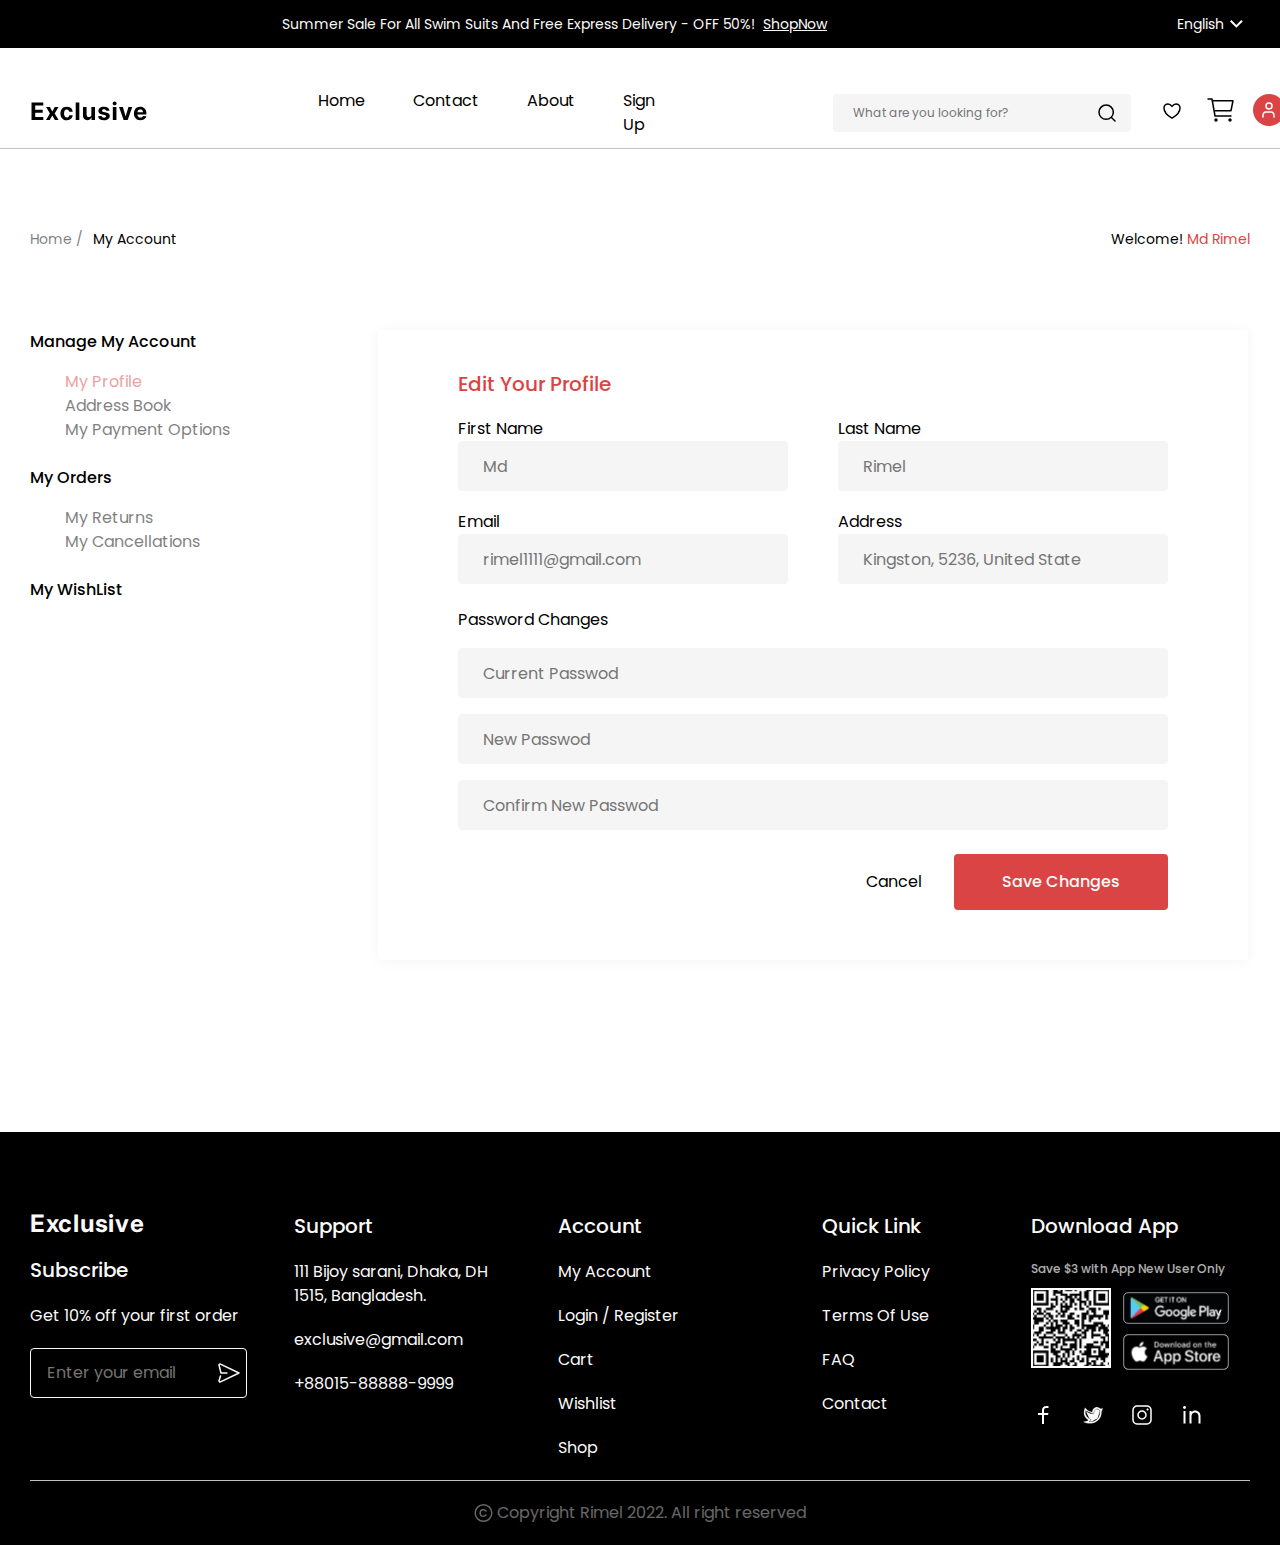
<file: pages/account.html>
<!DOCTYPE html>
<html lang="en">
  <head>
    <meta charset="UTF-8" />
    <meta name="viewport" content="width=device-width, initial-scale=1.0" />
    <link
      rel="apple-touch-icon"
      sizes="180x180"
      href="../public/favicon_io/apple-touch-icon.png"
    />
    <link
      rel="icon"
      type="image/png"
      sizes="32x32"
      href="../public/favicon_io/favicon-32x32.png"
    />
    <link
      rel="icon"
      type="image/png"
      sizes="16x16"
      href="../public/favicon_io/favicon-16x16ng"
    />
    <link rel="manifest" href="./public/favicon_io/site.webmanifest" />
    <!-- main css -->
    <link rel="stylesheet" href="../css/style.min.css" />
    <title>Exclusive</title>
   
  </head>
   <!------------------- Header start  ----------------->
    <header>
      <div class="language-wrapper">
        <div class="sale">
          <p>
            Summer Sale For All Swim Suits And Free Express Delivery - OFF 50%!
          </p>
          <p><a class="shopnow" href="#">ShopNow</a></p>
        </div>
        <div class="language">
          <p>English</p>
          <img src="../assets/images/DropDown.svg" alt="" />
        </div>
      </div>
      <div class="container">
        <nav class="nav">
          <a href="../index.html" class="nav__logo"
            ><img src="../assets/images/Logo (1).svg" alt=""
          /></a>
          <ul class="nav__list">
            <li class="nav__list--item">
              <a href="../index.html" class="nav__list--item-link">Home</a>
            </li>
            <li class="nav__list--item">
              <a href="#" class="nav__list--item-link">Contact</a>
            </li>
            <li class="nav__list--item">
              <a href="#" class="nav__list--item-link">About</a>
            </li>
            <li class="nav__list--item">
             <a href="../pages/signup.html" class="nav__list--item-link">Sign Up</a>
            </li>
          </ul>
          <div class="search">
             <input type="text" placeholder="What are you looking for?">
             <img src="../assets/images/search.svg" alt="">
            </div>
            <div class="basket-header">
              <a href="../pages/wishlist.html"><img src="../assets/images/like.svg" alt=""></a>
              <a href="../pages/cart.html"><img src="../assets/images/basket.svg" alt=""></a>
              <a href="../pages/account.html"><img src="../assets/images/user.svg" alt=""></a>
             

            </div>
          </div>
        </nav>
      </div>
    </header>
    <!------------------- Header end  ------------------>

    <main>
     <section class="account">
          <div class="container">
           <div class="account-tittle-wrapper">
             <div class="checkout-list-wrapper">
                <li class="checkout-list"><a class="checkout-list-link" href="../index.html">Home / </a></li>
                <li class="checkout-list"><a class="checkout-list-link-5" href="#">My Account</a></li>
            </div>
           <div class="checkout-list-wrapper">
               <p>Welcome! <span>Md Rimel</span></p>
            </div>
           </div>
           <div class="edit-wrapper">
           <div class="edit-left-wrapper">
             <div class="edit-left">
               <h5>Manage My Account</h5>
               <div class="edit-left-p">
                <a href="#"><p class="edit-left-p-red">My Profile</p></a>
                <a href="#"><p>Address Book</p></a>
                <a href="#"><p>My Payment Options</p></a>
               </div>
            </div>
            <div class="edit-left">
               <h5>My Orders</h5>
               <div class="edit-left-p">
                
                <a href="#"><p>My Returns</p></a>
                <a href="#"><p>My Cancellations</p></a>
               </div>
            </div>
            <div class="edit-left">
               <h5>My WishList</h5>
               
            </div>
           </div>

            <div class="edit-right">
                <div class="edit-right-in">
                  <h3>Edit Your Profile</h3>
                  <div class="four-input-wrapper">
                    <div class="two-input-wrapper">
                    <div class="input">
                      <h5>First Name</h5>
                      <input type="text" placeholder="Md">
                    </div>
                    <div class="input">
                      <h5>Email</h5>
                      <input type="text" placeholder="rimel1111@gmail.com">
                    </div>
                  </div>
                  <div class="two-input-wrapper">
                    <div class="input">
                      <h5>Last Name</h5>
                      <input type="text" placeholder="Rimel">
                    </div>
                    <div class="input">
                      <h5>Address</h5>
                      <input type="text" placeholder="Kingston, 5236, United State">
                    </div>
                  </div>
                  </div>
                  <div class="three-input-wrapper">
                    <h5>Password Changes</h5>
                    <div class="three-input">
                       <input type="text" placeholder="Current Passwod">
                        <input type="text" placeholder="New Passwod">
                         <input type="text" placeholder="Confirm New Passwod">
                    </div>
                  </div>
                    <div class="account-btn-flex">
                        <div class="account-btn-end">
                        <h5>Cancel</h5>
                        <button>Save Changes</button>
                    </div>
                    </div>
                </div>
                 
            </div>
           </div>
          </div>
     </section>
    </main>
    
    <!------------------- Footer start  ------------------>
     <footer>
      <div class="container">
        <div class="footer-ul-wrapper">
            <nav class="footer-nav">
                <ul class="footer-ul-1">
                    <li><a class="footer-nav-a" href="../index.html"><h3>Exclusive</h3></a></li>
                     <li><a class="footer-nav-a" href="#"><h4>Subscribe</h4></a></li>
                      <li><a class="footer-nav-a" href="#">Get 10% off your first order</a></li>
                      <div class="footer-input">
                         <input   type="text" placeholder="Enter your email">
                         <img src="../assets/images/icon-send.svg" alt="">
                      </div>
                      
                </ul>
            </nav>

            <nav class="footer-nav">
                <ul class="footer-ul-1">
                    <li><a class="footer-nav-a" href="#"><h5>Support</h5></a></li>
                     <li><a class="footer-nav-a" href="#">111 Bijoy sarani, Dhaka,  DH 1515, Bangladesh.</a></li>
                      <li><a class="footer-nav-a" href="#">exclusive@gmail.com</a></li>
                      <li><a class="footer-nav-a" href="#">+88015-88888-9999</a></li>
                      
                </ul>
            </nav>

            <nav class="footer-nav">
                <ul class="footer-ul-1">
                    <li><a class="footer-nav-a" href="#"><h5>Account</h5></a></li>
                     <li><a class="footer-nav-a" href="#">My Account</a></li>
                      <li><a class="footer-nav-a" href="#">Login / Register</a></li>
                      <li><a class="footer-nav-a" href="#">Cart</a></li>
                      <li><a class="footer-nav-a" href="#">Wishlist</a></li>
                      <li><a class="footer-nav-a" href="#">Shop</a></li>
                </ul>
            </nav>
             <nav class="footer-nav">
                <ul class="footer-ul-1">
                    <li><a class="footer-nav-a" href="#"><h5>Quick Link</h5></a></li>
                     <li><a class="footer-nav-a" href="#">Privacy Policy</a></li>
                      <li><a class="footer-nav-a" href="#">Terms Of Use</a></li>
                      <li><a class="footer-nav-a" href="#">FAQ</a></li>
                      <li><a class="footer-nav-a" href="#">Contact</a></li>
                </ul>
            </nav>
           <div class="social-con">
             <nav class="footer-nav">
                <ul class="footer-ul-1">
                    <li class="footer-nav-a"><h5>Download App</h5></li>
                    <p>Save $3 with App New User Only</p>
                    <div class="download">
                       <div>
                        <img src="../assets/images/Qr Code.svg" alt="">
                    </div>
                    <div>
                        <img src="../assets/images/GooglePlay.svg" alt="">
                        <img src="../assets/images/AppStore.svg" alt="">
                    </div>
                    </div>
                   <div class="social">
                      <img src="../assets/images/Icon-Facebook.svg" alt="">
                      <img src="../assets/images/Group (1).svg" alt="">
                      <img src="../assets/images/icon-instagram.svg" alt="">
                      <img src="../assets/images/Icon-Linkedin.svg" alt="">
                   </div>
                </ul>
            </nav>
           </div>
        </div>
        <div class="footer-end">
            <img src="../assets/images/Group (2).svg" alt="">
            <h5>Copyright Rimel 2022. All right reserved</h5>
        </div>
      </div>
    </footer>
     <!------------------- Footer end  ------------------>
  <body>
  </html>
</file>
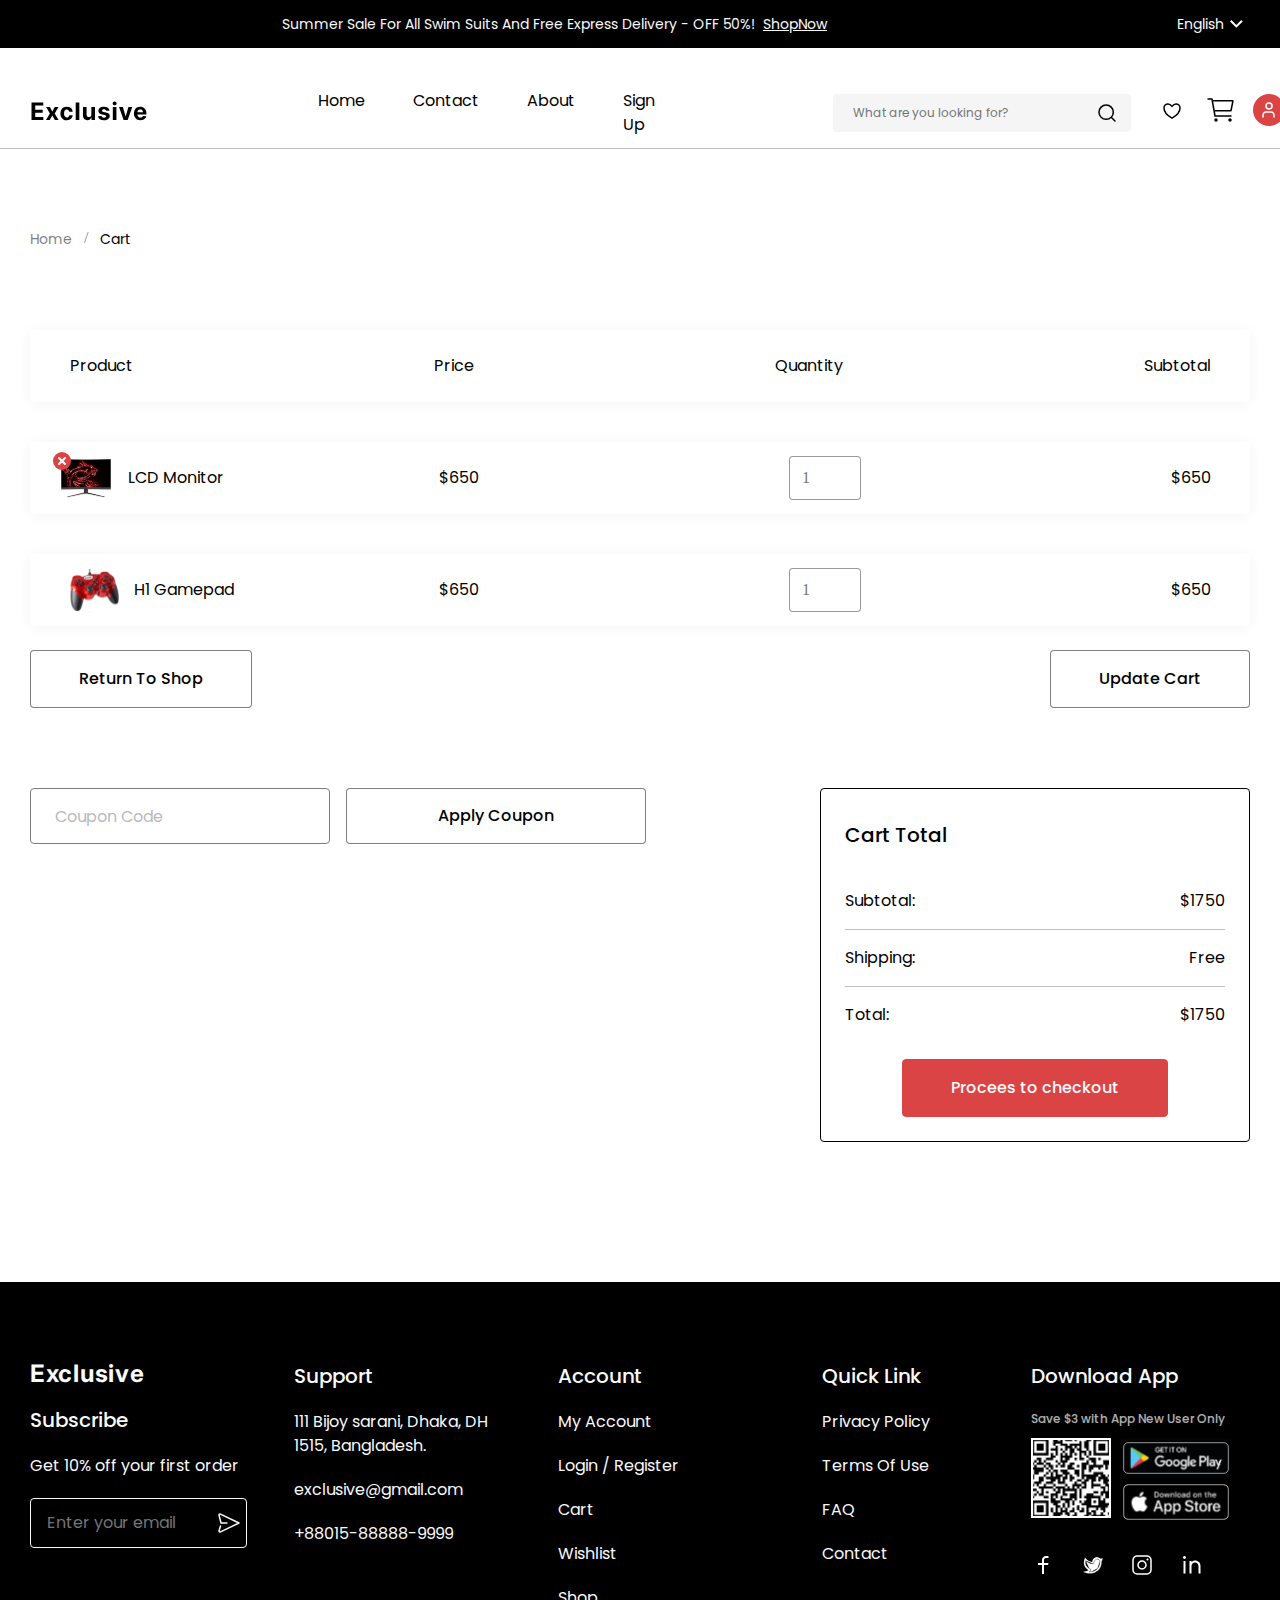
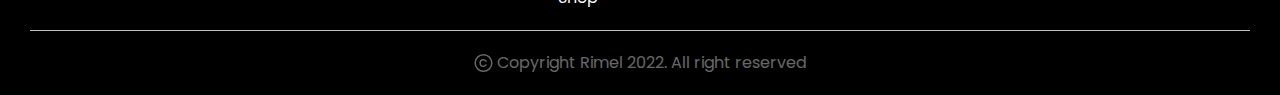
<file: pages/cart.html>
<!DOCTYPE html>
<html lang="en">
  <head>
    <meta charset="UTF-8" />
    <meta name="viewport" content="width=device-width, initial-scale=1.0" />
    <link
      rel="apple-touch-icon"
      sizes="180x180"
      href="../public/favicon_io/apple-touch-icon.png"
    />
    <link
      rel="icon"
      type="image/png"
      sizes="32x32"
      href="../public/favicon_io/favicon-32x32.png"
    />
    <link
      rel="icon"
      type="image/png"
      sizes="16x16"
      href="../public/favicon_io/favicon-16x16ng"
    />
    <link rel="manifest" href="./public/favicon_io/site.webmanifest" />
    <!-- main css -->
    <link rel="stylesheet" href="../css/style.min.css" />
    <title>Exclusive</title>
   
  </head>
   <!------------------- Header start  ----------------->
    <header>
      <div class="language-wrapper">
        <div class="sale">
          <p>
            Summer Sale For All Swim Suits And Free Express Delivery - OFF 50%!
          </p>
          <p><a class="shopnow" href="#">ShopNow</a></p>
        </div>
        <div class="language">
          <p>English</p>
          <img src="../assets/images/DropDown.svg" alt="" />
        </div>
      </div>
      <div class="container">
        <nav class="nav">
          <a href="../index.html" class="nav__logo"
            ><img src="../assets/images/Logo (1).svg" alt=""
          /></a>
          <ul class="nav__list">
            <li class="nav__list--item">
              <a href="../index.html" class="nav__list--item-link">Home</a>
            </li>
            <li class="nav__list--item">
              <a href="#" class="nav__list--item-link">Contact</a>
            </li>
            <li class="nav__list--item">
              <a href="#" class="nav__list--item-link">About</a>
            </li>
            <li class="nav__list--item">
             <a href="../pages/signup.html" class="nav__list--item-link">Sign Up</a>
            </li>
          </ul>
          <div class="search">
             <input type="text" placeholder="What are you looking for?">
             <img src="../assets/images/search.svg" alt="">
            </div>
            <div class="basket-header">
              <a href="../pages/wishlist.html"><img src="../assets/images/like.svg" alt=""></a>
              <a href="../pages/cart.html"><img src="../assets/images/basket.svg" alt=""></a>
               <a href="../pages/account.html"><img src="../assets/images/user.svg" alt=""></a>
             

            </div>
          </div>
        </nav>
      </div>
    </header>
    <!------------------- Header end  ------------------>

    <main>
    <section id="cart">
        <div class="container">
            <div class="cart-tittle">
                <li  class="opacity-cart"><a href="../index.html">Home</a></li>
                <p class="opacity-cart">/</p>
                <li><a href="#">Cart</a></li>
            </div>
            <div class="product-wrapper">
               <div class="product">
                <h3>Product</h3>
                <h3>Price</h3>
                <h3>Quantity</h3>
                <h3>Subtotal</h3>
               </div>
               <div class="product">
                <div class="cart-img">
                    <img class="cart-cancel" src="../assets/images/icon-cancel.svg" alt="">
                    <img src="../assets/images/Monitor-Cart-Small.svg" alt="">
                    <h3>LCD Monitor</h3>
                </div>
                <div class="cart-buy-tittle">
                  <h3>$650</h3>
                <input type="number" placeholder="1">
                <h3>$650</h3>
                </div>
                
               </div>
               <div class="product">
                <div class="cart-img-not">
                    
                    <img src="../assets/images/g92-2-500x500 1.svg" alt="">
                    <h3>H1 Gamepad</h3>
                </div>
                <div class="cart-buy-tittle">
                  <h3>$650</h3>
                <input type="number" placeholder="1">
                <h3>$650</h3>
                </div>
                
               </div>
            </div>
            <div class="cart-btn">
                <button><p>Return To Shop</p></button>
                <button><p>Update Cart</p></button>
            </div>
            <div class="cart-page-end">
                  <div class="apply-wrapper">
                <div class="apply-btn">
                   <input type="text" placeholder="Coupon Code">
                   <button>Apply Coupon</button>
                </div>
            </div>
            <div class="total-wrapper">

              <div class="total-tittle">
                <p>Cart Total</p>
              </div>
              <div class="total-sub">
                <h3>Subtotal:</h3>
                <h3>$1750</h3>
              </div>
              <div class="total-sub">
                <h3>Shipping:</h3>
                <h3>Free</h3>
              </div>
              <div class="total-sub-end">
                <h3>Total:</h3>
                <h3>$1750</h3>
              </div>
                <div class="cart-btn-2">
                    <a href="../pages/checkout.html"><button>Procees to checkout</button></a>
                </div>
            </div>
            </div>
           
        </div>
    </section>
    </main>
    
    <!------------------- Footer start  ------------------>
     <footer>
      <div class="container">
        <div class="footer-ul-wrapper">
            <nav class="footer-nav">
                <ul class="footer-ul-1">
                    <li><a class="footer-nav-a" href="../index.html"><h3>Exclusive</h3></a></li>
                     <li><a class="footer-nav-a" href="#"><h4>Subscribe</h4></a></li>
                      <li><a class="footer-nav-a" href="#">Get 10% off your first order</a></li>
                      <div class="footer-input">
                         <input   type="text" placeholder="Enter your email">
                         <img src="../assets/images/icon-send.svg" alt="">
                      </div>
                      
                </ul>
            </nav>

            <nav class="footer-nav">
                <ul class="footer-ul-1">
                    <li><a class="footer-nav-a" href="#"><h5>Support</h5></a></li>
                     <li><a class="footer-nav-a" href="#">111 Bijoy sarani, Dhaka,  DH 1515, Bangladesh.</a></li>
                      <li><a class="footer-nav-a" href="#">exclusive@gmail.com</a></li>
                      <li><a class="footer-nav-a" href="#">+88015-88888-9999</a></li>
                      
                </ul>
            </nav>

            <nav class="footer-nav">
                <ul class="footer-ul-1">
                    <li><a class="footer-nav-a" href="#"><h5>Account</h5></a></li>
                     <li><a class="footer-nav-a" href="#">My Account</a></li>
                      <li><a class="footer-nav-a" href="#">Login / Register</a></li>
                      <li><a class="footer-nav-a" href="#">Cart</a></li>
                      <li><a class="footer-nav-a" href="#">Wishlist</a></li>
                      <li><a class="footer-nav-a" href="#">Shop</a></li>
                </ul>
            </nav>
             <nav class="footer-nav">
                <ul class="footer-ul-1">
                    <li><a class="footer-nav-a" href="#"><h5>Quick Link</h5></a></li>
                     <li><a class="footer-nav-a" href="#">Privacy Policy</a></li>
                      <li><a class="footer-nav-a" href="#">Terms Of Use</a></li>
                      <li><a class="footer-nav-a" href="#">FAQ</a></li>
                      <li><a class="footer-nav-a" href="#">Contact</a></li>
                </ul>
            </nav>
           <div class="social-con">
             <nav class="footer-nav">
                <ul class="footer-ul-1">
                    <li class="footer-nav-a"><h5>Download App</h5></li>
                    <p>Save $3 with App New User Only</p>
                    <div class="download">
                       <div>
                        <img src="../assets/images/Qr Code.svg" alt="">
                    </div>
                    <div>
                        <img src="../assets/images/GooglePlay.svg" alt="">
                        <img src="../assets/images/AppStore.svg" alt="">
                    </div>
                    </div>
                   <div class="social">
                      <img src="../assets/images/Icon-Facebook.svg" alt="">
                      <img src="../assets/images/Group (1).svg" alt="">
                      <img src="../assets/images/icon-instagram.svg" alt="">
                      <img src="../assets/images/Icon-Linkedin.svg" alt="">
                   </div>
                </ul>
            </nav>
           </div>
        </div>
        <div class="footer-end">
            <img src="../assets/images/Group (2).svg" alt="">
            <h5>Copyright Rimel 2022. All right reserved</h5>
        </div>
      </div>
    </footer>
     <!------------------- Footer end  ------------------>
  <body>
  </html>
</file>
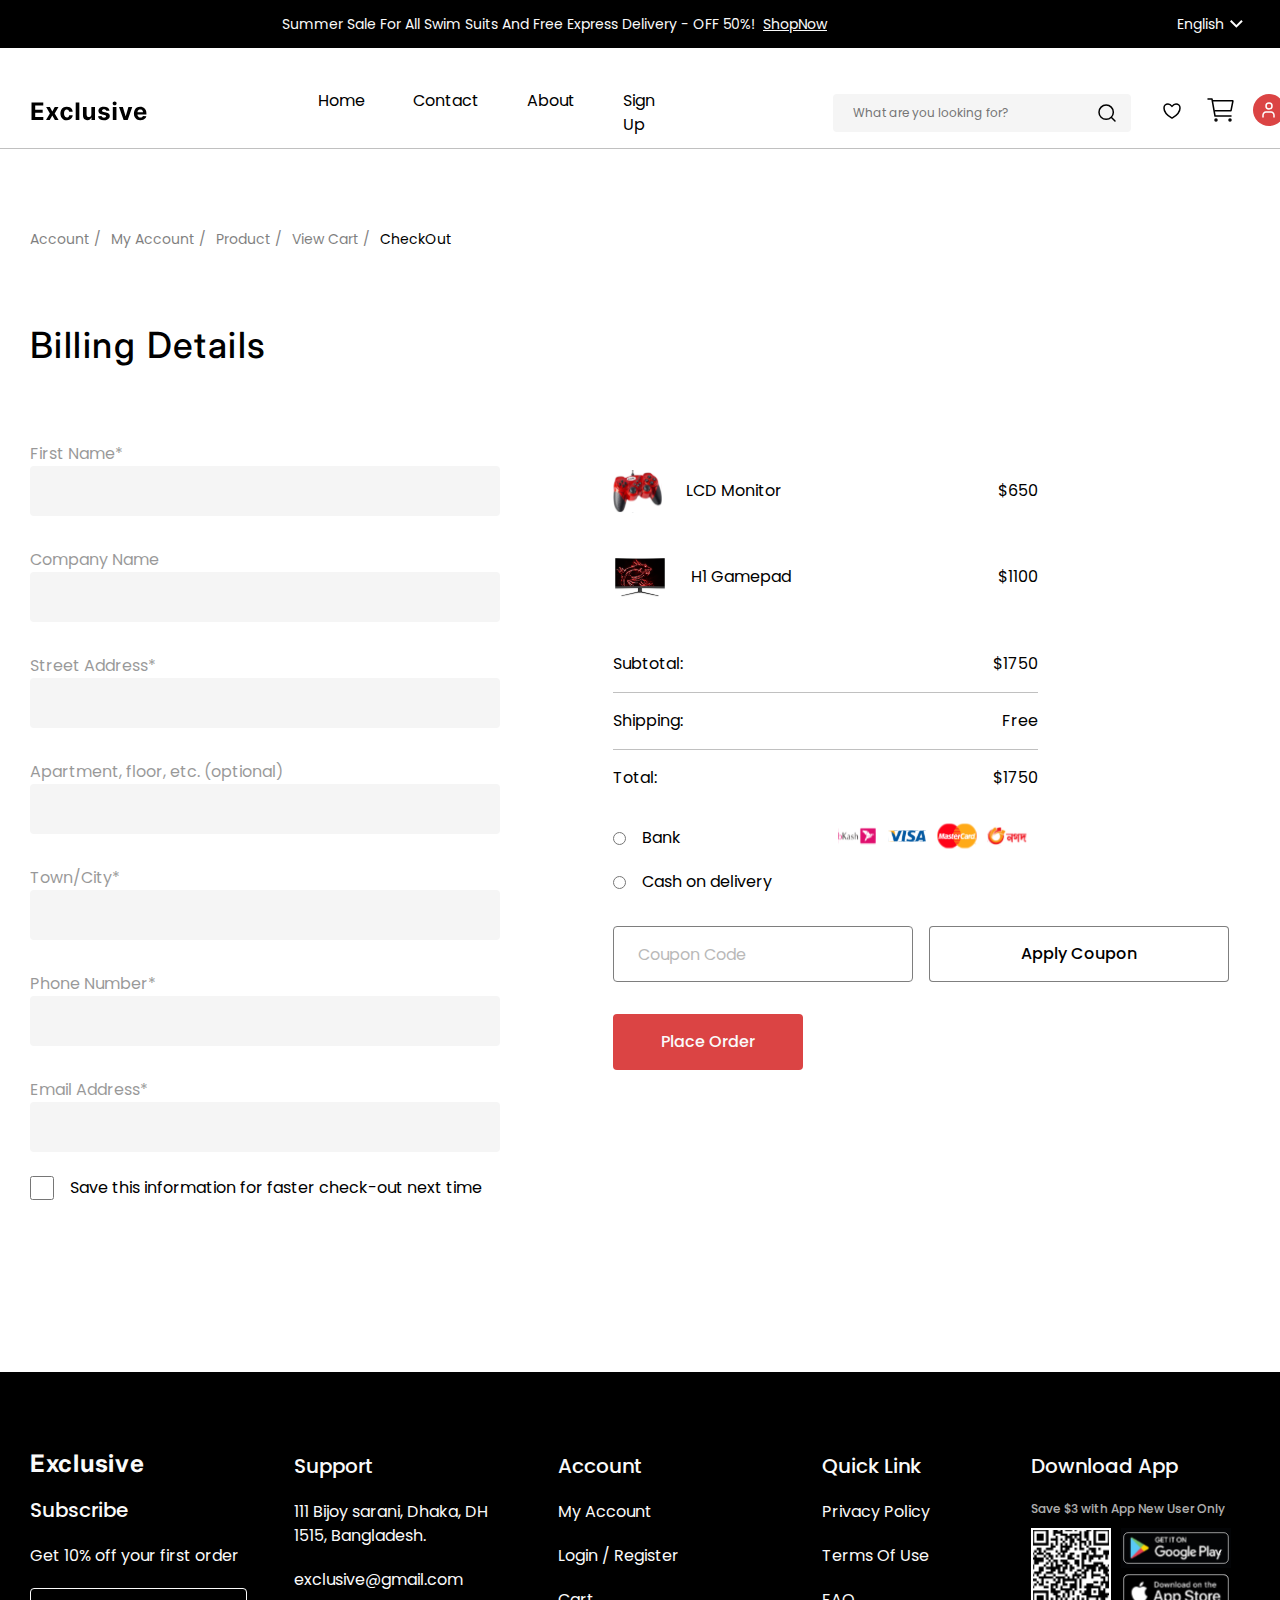
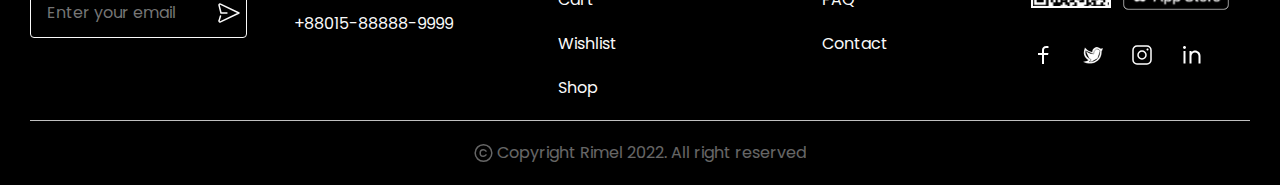
<file: pages/checkout.html>
<!DOCTYPE html>
<html lang="en">
  <head>
    <meta charset="UTF-8" />
    <meta name="viewport" content="width=device-width, initial-scale=1.0" />
    <link
      rel="apple-touch-icon"
      sizes="180x180"
      href="../public/favicon_io/apple-touch-icon.png"
    />
    <link
      rel="icon"
      type="image/png"
      sizes="32x32"
      href="../public/favicon_io/favicon-32x32.png"
    />
    <link
      rel="icon"
      type="image/png"
      sizes="16x16"
      href="../public/favicon_io/favicon-16x16ng"
    />
    <link rel="manifest" href="./public/favicon_io/site.webmanifest" />
    <!-- main css -->
    <link rel="stylesheet" href="../css/style.min.css" />
    <title>Exclusive</title>
   
  </head>
   <!------------------- Header start  ----------------->
    <header>
      <div class="language-wrapper">
        <div class="sale">
          <p>
            Summer Sale For All Swim Suits And Free Express Delivery - OFF 50%!
          </p>
          <p><a class="shopnow" href="#">ShopNow</a></p>
        </div>
        <div class="language">
          <p>English</p>
          <img src="../assets/images/DropDown.svg" alt="" />
        </div>
      </div>
      <div class="container">
        <nav class="nav">
          <a href="../index.html" class="nav__logo"
            ><img src="../assets/images/Logo (1).svg" alt=""
          /></a>
          <ul class="nav__list">
            <li class="nav__list--item">
              <a href="../index.html" class="nav__list--item-link">Home</a>
            </li>
            <li class="nav__list--item">
              <a href="#" class="nav__list--item-link">Contact</a>
            </li>
            <li class="nav__list--item">
              <a href="#" class="nav__list--item-link">About</a>
            </li>
            <li class="nav__list--item">
             <a href="../pages/signup.html" class="nav__list--item-link">Sign Up</a>
            </li>
          </ul>
          <div class="search">
             <input type="text" placeholder="What are you looking for?">
             <img src="../assets/images/search.svg" alt="">
            </div>
            <div class="basket-header">
              <a href="../pages/wishlist.html"><img src="../assets/images/like.svg" alt=""></a>
              <a href="../pages/cart.html"><img src="../assets/images/basket.svg" alt=""></a>
               <a href="../pages/account.html"><img src="../assets/images/user.svg" alt=""></a>
             

            </div>
          </div>
        </nav>
      </div>
    </header>
    <!------------------- Header end  ------------------>

    <main>
    <section id="checkout">
        <div class="container">
            <div class="checkout-list-wrapper">
                <li class="checkout-list"><a class="checkout-list-link" href="../pages/account.html">Account / </a></li>
                <li class="checkout-list"><a class="checkout-list-link" href="#">My Account /</a></li>
                <li class="checkout-list"><a class="checkout-list-link" href="#">Product /</a></li>
                <li class="checkout-list"><a class="checkout-list-link" href="#">View Cart /</a></li>
                <li class="checkout-list"><a class="checkout-list-link-5" href="#">CheckOut</a></li>
            </div>
            <div class="checkout-tittle">
                <p>Billing Details</p>
            </div>
            <div class="checkout-wrapper">
                <div class="checkout-inputes">
                <div class="checkout-input">
                    <p>First Name*</p>
                    <input type="text">
                </div>
                <div class="checkout-input">
                    <p>Company Name</p>
                    <input type="text">
                </div>
                <div class="checkout-input">
                    <p>Street Address*</p>
                    <input type="text">
                </div>
                <div class="checkout-input">
                    <p>Apartment, floor, etc. (optional)</p>
                    <input type="text">
                </div>
                <div class="checkout-input">
                    <p>Town/City*</p>
                    <input type="text">
                </div>
                <div class="checkout-input">
                    <p>Phone Number*</p>
                    <input type="text">
                </div>
                <div class="checkout-input">
                    <p>Email Address*</p>
                    <input type="text">
                </div>
                    <div class="chack-cashbox">
                        <input type="checkbox">
                      <p>Save this information for faster check-out next time</p>
                    </div>
            </div>
            <div class="checkout-inputes-right">
                <div class="inputes-right-card">
                   <div class="right-card-img">
                      <img src="../assets/images/g92-2-500x500 1.svg" alt="">
                      <p>LCD Monitor</p>
                   </div>
                   <p>$650</p>
                </div>
                <div class="inputes-right-card">
                   <div class="right-card-img">
                      <img src="../assets/images/Monitor-Cart-Small.svg" alt="">
                      <p>H1 Gamepad</p>
                   </div>
                   <p>$1100</p>
                </div>
                <div class="check-wrapper">

              <div class="check-sub">
                <h3>Subtotal:</h3>
                <h3>$1750</h3>
              </div>
              <div class="check-sub">
                <h3>Shipping:</h3>
                <h3>Free</h3>
              </div>
              <div class="check-sub-end">
                <h3>Total:</h3>
                <h3>$1750</h3>
              </div>
              <div class="check-bank">
                <div class="check-radio">
                  <input type="radio" >
                  <p>Bank</p>
                </div>
                <div class="check-bank-img">
                     <img src="../assets/images/Frame 834.svg" alt="">   
                </div>
              </div>
              <div class="check-bank">
                <div class="check-radio">
                  <input type="radio" >
                  <p>Cash on delivery</p>
                </div>
              </div>
            </div>
            <div class="right-btns">
                 <div class="apply-btn">
                   <input type="text" placeholder="Coupon Code">
                   <button>Apply Coupon</button>
                </div>
            </div>
            <button class="right-btn-end">Place Order</button>
            </div>   
            </div>
        </div>
    </section>
    </main>
    
    <!------------------- Footer start  ------------------>
     <footer>
      <div class="container">
        <div class="footer-ul-wrapper">
            <nav class="footer-nav">
                <ul class="footer-ul-1">
                    <li><a class="footer-nav-a" href="../index.html"><h3>Exclusive</h3></a></li>
                     <li><a class="footer-nav-a" href="#"><h4>Subscribe</h4></a></li>
                      <li><a class="footer-nav-a" href="#">Get 10% off your first order</a></li>
                      <div class="footer-input">
                         <input   type="text" placeholder="Enter your email">
                         <img src="../assets/images/icon-send.svg" alt="">
                      </div>
                      
                </ul>
            </nav>

            <nav class="footer-nav">
                <ul class="footer-ul-1">
                    <li><a class="footer-nav-a" href="#"><h5>Support</h5></a></li>
                     <li><a class="footer-nav-a" href="#">111 Bijoy sarani, Dhaka,  DH 1515, Bangladesh.</a></li>
                      <li><a class="footer-nav-a" href="#">exclusive@gmail.com</a></li>
                      <li><a class="footer-nav-a" href="#">+88015-88888-9999</a></li>
                      
                </ul>
            </nav>

            <nav class="footer-nav">
                <ul class="footer-ul-1">
                    <li><a class="footer-nav-a" href="#"><h5>Account</h5></a></li>
                     <li><a class="footer-nav-a" href="#">My Account</a></li>
                      <li><a class="footer-nav-a" href="#">Login / Register</a></li>
                      <li><a class="footer-nav-a" href="#">Cart</a></li>
                      <li><a class="footer-nav-a" href="#">Wishlist</a></li>
                      <li><a class="footer-nav-a" href="#">Shop</a></li>
                </ul>
            </nav>
             <nav class="footer-nav">
                <ul class="footer-ul-1">
                    <li><a class="footer-nav-a" href="#"><h5>Quick Link</h5></a></li>
                     <li><a class="footer-nav-a" href="#">Privacy Policy</a></li>
                      <li><a class="footer-nav-a" href="#">Terms Of Use</a></li>
                      <li><a class="footer-nav-a" href="#">FAQ</a></li>
                      <li><a class="footer-nav-a" href="#">Contact</a></li>
                </ul>
            </nav>
           <div class="social-con">
             <nav class="footer-nav">
                <ul class="footer-ul-1">
                    <li class="footer-nav-a"><h5>Download App</h5></li>
                    <p>Save $3 with App New User Only</p>
                    <div class="download">
                       <div>
                        <img src="../assets/images/Qr Code.svg" alt="">
                    </div>
                    <div>
                        <img src="../assets/images/GooglePlay.svg" alt="">
                        <img src="../assets/images/AppStore.svg" alt="">
                    </div>
                    </div>
                   <div class="social">
                      <img src="../assets/images/Icon-Facebook.svg" alt="">
                      <img src="../assets/images/Group (1).svg" alt="">
                      <img src="../assets/images/icon-instagram.svg" alt="">
                      <img src="../assets/images/Icon-Linkedin.svg" alt="">
                   </div>
                </ul>
            </nav>
           </div>
        </div>
        <div class="footer-end">
            <img src="../assets/images/Group (2).svg" alt="">
            <h5>Copyright Rimel 2022. All right reserved</h5>
        </div>
      </div>
    </footer>
     <!------------------- Footer end  ------------------>
  <body>
  </html>
</file>
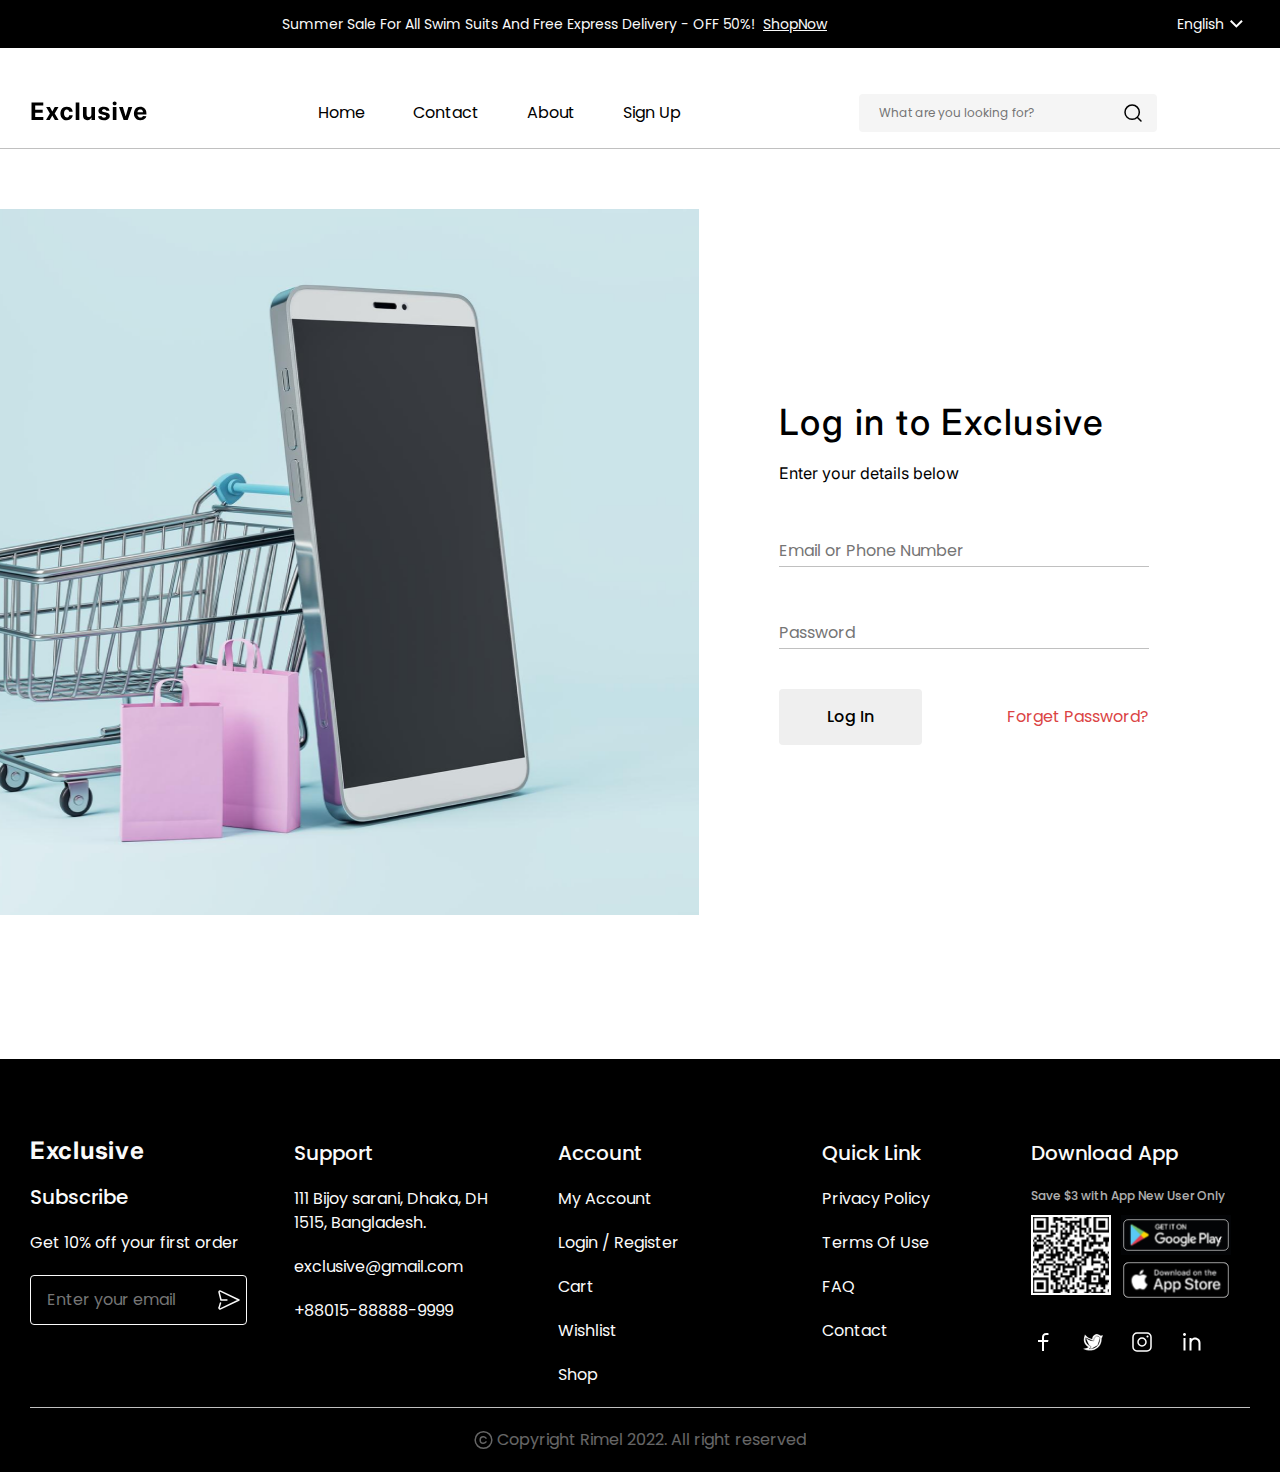
<file: pages/login.html>
<!DOCTYPE html>
<html lang="en">
  <head>
    <meta charset="UTF-8" />
    <meta name="viewport" content="width=device-width, initial-scale=1.0" />
    <link
      rel="apple-touch-icon"
      sizes="180x180"
      href="../public/favicon_io/apple-touch-icon.png"
    />
    <link
      rel="icon"
      type="image/png"
      sizes="32x32"
      href="../public/favicon_io/favicon-32x32.png"
    />
    <link
      rel="icon"
      type="image/png"
      sizes="16x16"
      href="../public/favicon_io/favicon-16x16ng"
    />
    <link rel="manifest" href="./public/favicon_io/site.webmanifest" />
    <!-- main css -->
    <link rel="stylesheet" href="../css/style.min.css" />
    <title>Exclusive</title>
   
  </head>
   <!------------------- Header start  ----------------->
    <header>
      <div class="language-wrapper">
        <div class="sale">
          <p>
            Summer Sale For All Swim Suits And Free Express Delivery - OFF 50%!
          </p>
          <p><a class="shopnow" href="#">ShopNow</a></p>
        </div>
        <div class="language">
          <p>English</p>
          <img src="../assets/images/DropDown.svg" alt="" />
        </div>
      </div>
      <div class="container">
        <nav class="nav">
          <a href="../index.html" class="nav__logo"
            ><img src="../assets/images/Logo (1).svg" alt=""
          /></a>
          <ul class="nav__list">
            <li class="nav__list--item">
              <a href="../index.html" class="nav__list--item-link">Home</a>
            </li>
            <li class="nav__list--item">
              <a href="#" class="nav__list--item-link">Contact</a>
            </li>
            <li class="nav__list--item">
              <a href="#" class="nav__list--item-link">About</a>
            </li>
            <li class="nav__list--item">
              <a href="../pages/signup.html" class="nav__list--item-link">Sign Up</a>
            </li>
          </ul>
          <div class="search">
             <input type="text" placeholder="What are you looking for?">
             <img src="../assets/images/search.svg" alt="">
            </div>
            <div class="basket-header">
             
             

            </div>
          </div>
        </nav>
      </div>
    </header>
    <!------------------- Header end  ------------------>

    <main>
      <section id="sign-up">
       <div class="container">
        <div class="signup-wrapper">
          <div class="signup-left">
            <img src="../assets/images/dl.beatsnoop 1.png" alt="">
          </div>
          <div class="signup-right">
            <h1>Log in to Exclusive</h1>
            <p>Enter your details below</p>
            <input type="text" placeholder="Email or Phone Number">
            
            <input type="text" placeholder="Password">
            <div class="login-btn-wrapper">
             <button class="login-btn">Log In</button>
             <li><a class="login-btn-a" href="#">Forget Password?</a></li>
            </div>
          </div>
        </div>
       </div>
      </section>
    </main>
    
    <!------------------- Footer start  ------------------>
     <footer>
      <div class="container">
        <div class="footer-ul-wrapper">
            <nav class="footer-nav">
                <ul class="footer-ul-1">
                    <li><a class="footer-nav-a" href="../index.html"><h3>Exclusive</h3></a></li>
                     <li><a class="footer-nav-a" href="#"><h4>Subscribe</h4></a></li>
                      <li><a class="footer-nav-a" href="#">Get 10% off your first order</a></li>
                      <div class="footer-input">
                         <input   type="text" placeholder="Enter your email">
                         <img src="../assets/images/icon-send.svg" alt="">
                      </div>
                      
                </ul>
            </nav>

            <nav class="footer-nav">
                <ul class="footer-ul-1">
                    <li><a class="footer-nav-a" href="#"><h5>Support</h5></a></li>
                     <li><a class="footer-nav-a" href="#">111 Bijoy sarani, Dhaka,  DH 1515, Bangladesh.</a></li>
                      <li><a class="footer-nav-a" href="#">exclusive@gmail.com</a></li>
                      <li><a class="footer-nav-a" href="#">+88015-88888-9999</a></li>
                      
                </ul>
            </nav>

            <nav class="footer-nav">
                <ul class="footer-ul-1">
                    <li><a class="footer-nav-a" href="#"><h5>Account</h5></a></li>
                     <li><a class="footer-nav-a" href="#">My Account</a></li>
                      <li><a class="footer-nav-a" href="#">Login / Register</a></li>
                      <li><a class="footer-nav-a" href="#">Cart</a></li>
                      <li><a class="footer-nav-a" href="#">Wishlist</a></li>
                      <li><a class="footer-nav-a" href="#">Shop</a></li>
                </ul>
            </nav>
             <nav class="footer-nav">
                <ul class="footer-ul-1">
                    <li><a class="footer-nav-a" href="#"><h5>Quick Link</h5></a></li>
                     <li><a class="footer-nav-a" href="#">Privacy Policy</a></li>
                      <li><a class="footer-nav-a" href="#">Terms Of Use</a></li>
                      <li><a class="footer-nav-a" href="#">FAQ</a></li>
                      <li><a class="footer-nav-a" href="#">Contact</a></li>
                </ul>
            </nav>
           <div class="social-con">
             <nav class="footer-nav">
                <ul class="footer-ul-1">
                    <li class="footer-nav-a"><h5>Download App</h5></li>
                    <p>Save $3 with App New User Only</p>
                    <div class="download">
                       <div>
                        <img src="../assets/images/Qr Code.svg" alt="">
                    </div>
                    <div>
                        <img src="../assets/images/GooglePlay.svg" alt="">
                        <img src="../assets/images/AppStore.svg" alt="">
                    </div>
                    </div>
                   <div class="social">
                      <img src="../assets/images/Icon-Facebook.svg" alt="">
                      <img src="../assets/images/Group (1).svg" alt="">
                      <img src="../assets/images/icon-instagram.svg" alt="">
                      <img src="../assets/images/Icon-Linkedin.svg" alt="">
                   </div>
                </ul>
            </nav>
           </div>
        </div>
        <div class="footer-end">
            <img src="../assets/images/Group (2).svg" alt="">
            <h5>Copyright Rimel 2022. All right reserved</h5>
        </div>
      </div>
    </footer>
     <!------------------- Footer end  ------------------>
  <body>
  </html>
</file>
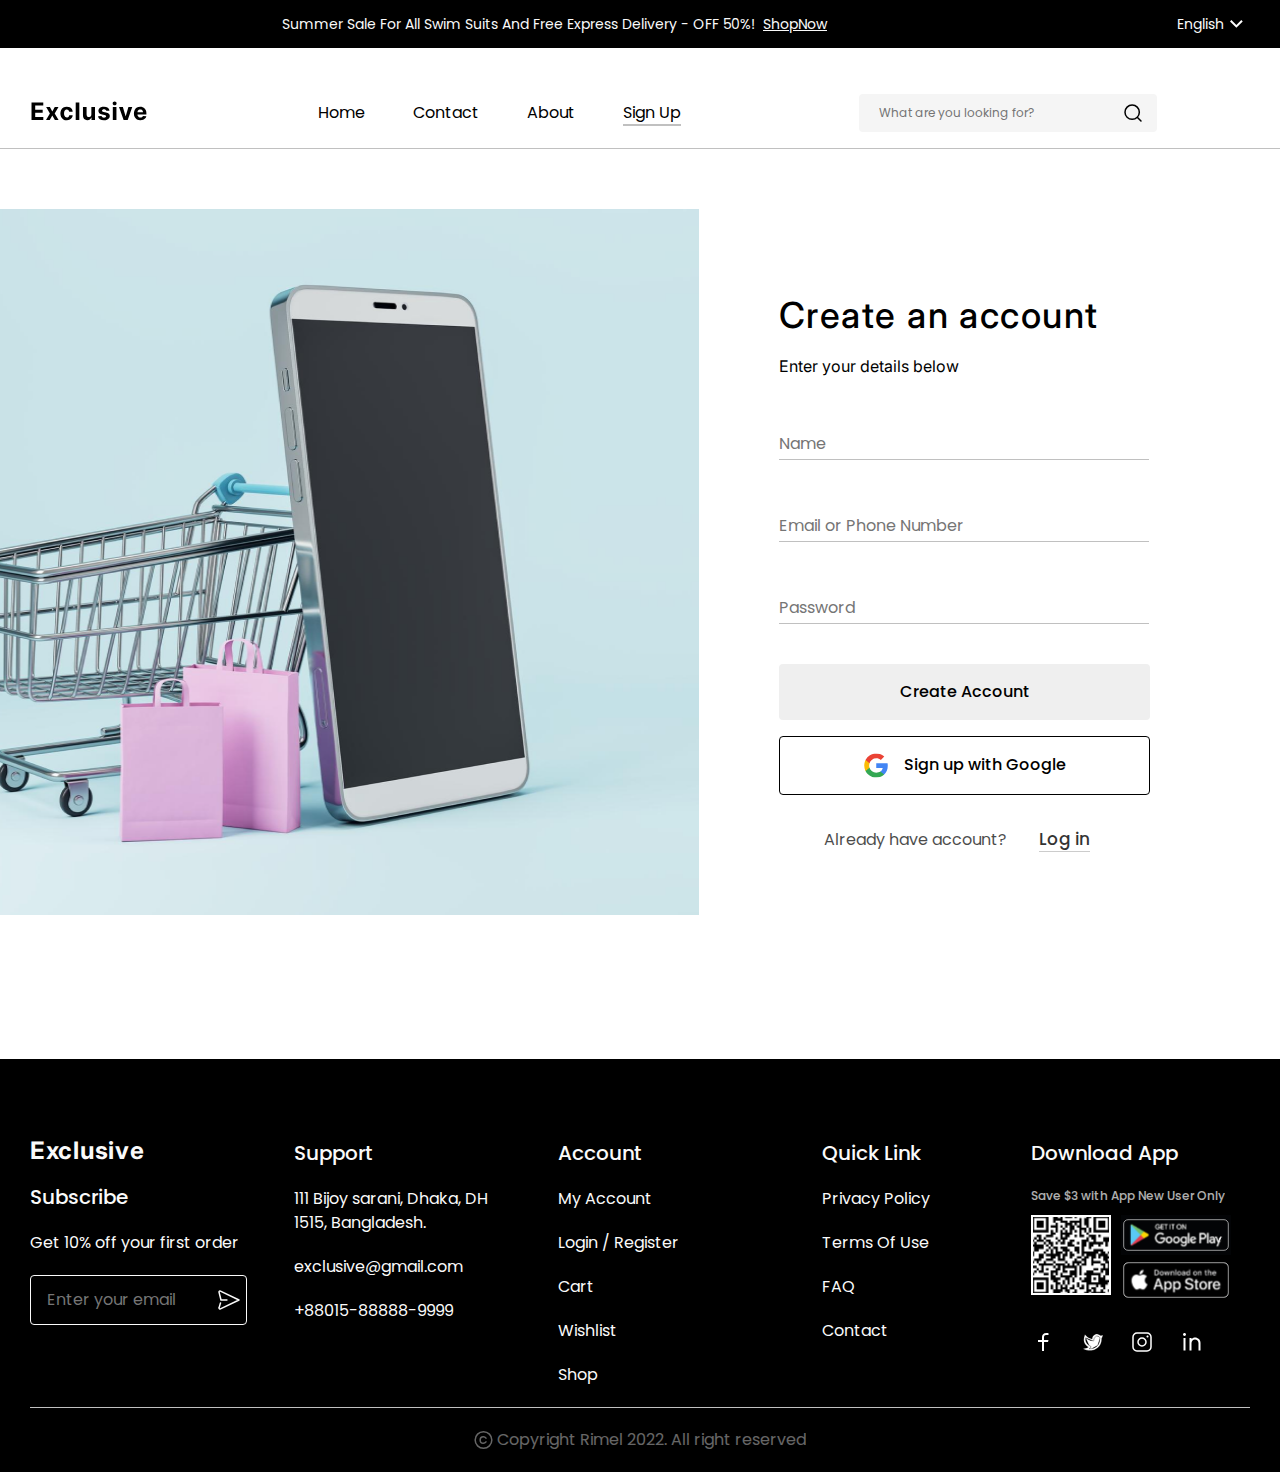
<file: pages/signup.html>
<!DOCTYPE html>
<html lang="en">
  <head>
    <meta charset="UTF-8" />
    <meta name="viewport" content="width=device-width, initial-scale=1.0" />
    <link
      rel="apple-touch-icon"
      sizes="180x180"
      href="../public/favicon_io/apple-touch-icon.png"
    />
    <link
      rel="icon"
      type="image/png"
      sizes="32x32"
      href="../public/favicon_io/favicon-32x32.png"
    />
    <link
      rel="icon"
      type="image/png"
      sizes="16x16"
      href="../public/favicon_io/favicon-16x16ng"
    />
    <link rel="manifest" href="./public/favicon_io/site.webmanifest" />
    <!-- main css -->
    <link rel="stylesheet" href="../css/style.min.css" />
    <title>Exclusive</title>
   
  </head>
   <!------------------- Header start  ----------------->
    <header>
      <div class="language-wrapper">
        <div class="sale">
          <p>
            Summer Sale For All Swim Suits And Free Express Delivery - OFF 50%!
          </p>
          <p><a class="shopnow" href="#">ShopNow</a></p>
        </div>
        <div class="language">
          <p>English</p>
          <img src="../assets/images/DropDown.svg" alt="" />
        </div>
      </div>
      <div class="container">
        <nav class="nav">
          <a href="../index.html" class="nav__logo"
            ><img src="../assets/images/Logo (1).svg" alt=""
          /></a>
          <ul class="nav__list">
            <li class="nav__list--item">
              <a href="../index.html" class="nav__list--item-link">Home</a>
            </li>
            <li class="nav__list--item">
              <a href="#" class="nav__list--item-link">Contact</a>
            </li>
            <li class="nav__list--item">
              <a href="#" class="nav__list--item-link">About</a>
            </li>
            <li class="nav__list--item">
              <a href="#" class="nav__list--item-link brd">Sign Up</a>
            </li>
          </ul>
          <div class="search">
             <input type="text" placeholder="What are you looking for?">
             <img src="../assets/images/search.svg" alt="">
            </div>
            <div class="basket-header">
             
             

            </div>
          </div>
        </nav>
      </div>
    </header>
    <!------------------- Header end  ------------------>

    <main>
      <section id="sign-up">
       <div class="container">
        <div class="signup-wrapper">
          <div class="signup-left">
            <img src="../assets/images/dl.beatsnoop 1.png" alt="">
          </div>
          <div class="signup-right">
            <h1>Create an account</h1>
            <p>Enter your details below</p>
            <input type="text" placeholder="Name">
            <input type="text" placeholder="Email or Phone Number">
            <input type="text" placeholder="Password">
            <div class="signup-btn-wrapper">
             <a href="https://echo.htmlacademy.ru"><button class="signup-btn">Create Account</button></a>
             <button class="google-btn"><img src="../assets/images/Icon-Google.svg" alt=""> Sign up with Google</button>
            </div>
            <div class="accaunt">
             <p><a class="accaunt-login-1" href="#">Already have account?</a></p>
             <p><a class="accaunt-login-2" href="../pages/login.html"><p>Log in</p></a></p>
            </div>
          </div>
        </div>
       </div>
      </section>
    </main>
    
    <!------------------- Footer start  ------------------>
     <footer>
      <div class="container">
        <div class="footer-ul-wrapper">
            <nav class="footer-nav">
                <ul class="footer-ul-1">
                    <li><a class="footer-nav-a" href="../index.html"><h3>Exclusive</h3></a></li>
                     <li><a class="footer-nav-a" href="#"><h4>Subscribe</h4></a></li>
                      <li><a class="footer-nav-a" href="#">Get 10% off your first order</a></li>
                      <div class="footer-input">
                         <input   type="text" placeholder="Enter your email">
                         <img src="../assets/images/icon-send.svg" alt="">
                      </div>
                      
                </ul>
            </nav>

            <nav class="footer-nav">
                <ul class="footer-ul-1">
                    <li><a class="footer-nav-a" href="#"><h5>Support</h5></a></li>
                     <li><a class="footer-nav-a" href="#">111 Bijoy sarani, Dhaka,  DH 1515, Bangladesh.</a></li>
                      <li><a class="footer-nav-a" href="#">exclusive@gmail.com</a></li>
                      <li><a class="footer-nav-a" href="#">+88015-88888-9999</a></li>
                      
                </ul>
            </nav>

            <nav class="footer-nav">
                <ul class="footer-ul-1">
                    <li><a class="footer-nav-a" href="#"><h5>Account</h5></a></li>
                     <li><a class="footer-nav-a" href="#">My Account</a></li>
                      <li><a class="footer-nav-a" href="#">Login / Register</a></li>
                      <li><a class="footer-nav-a" href="#">Cart</a></li>
                      <li><a class="footer-nav-a" href="#">Wishlist</a></li>
                      <li><a class="footer-nav-a" href="#">Shop</a></li>
                </ul>
            </nav>
             <nav class="footer-nav">
                <ul class="footer-ul-1">
                    <li><a class="footer-nav-a" href="#"><h5>Quick Link</h5></a></li>
                     <li><a class="footer-nav-a" href="#">Privacy Policy</a></li>
                      <li><a class="footer-nav-a" href="#">Terms Of Use</a></li>
                      <li><a class="footer-nav-a" href="#">FAQ</a></li>
                      <li><a class="footer-nav-a" href="#">Contact</a></li>
                </ul>
            </nav>
           <div class="social-con">
             <nav class="footer-nav">
                <ul class="footer-ul-1">
                    <li class="footer-nav-a"><h5>Download App</h5></li>
                    <p>Save $3 with App New User Only</p>
                    <div class="download">
                       <div>
                        <img src="../assets/images/Qr Code.svg" alt="">
                    </div>
                    <div>
                        <img src="../assets/images/GooglePlay.svg" alt="">
                        <img src="../assets/images/AppStore.svg" alt="">
                    </div>
                    </div>
                   <div class="social">
                      <img src="../assets/images/Icon-Facebook.svg" alt="">
                      <img src="../assets/images/Group (1).svg" alt="">
                      <img src="../assets/images/icon-instagram.svg" alt="">
                      <img src="../assets/images/Icon-Linkedin.svg" alt="">
                   </div>
                </ul>
            </nav>
           </div>
        </div>
        <div class="footer-end">
            <img src="../assets/images/Group (2).svg" alt="">
            <h5>Copyright Rimel 2022. All right reserved</h5>
        </div>
      </div>
    </footer>
     <!------------------- Footer end  ------------------>
  <body>
  </html>
</file>
<file: css/style.min.css>
/*! normalize.css v8.0.1 | MIT License | github.com/necolas/normalize.css */@import"https://fonts.googleapis.com/css2?family=Poppins:wght@400;600;800&display=swap";@import"https://fonts.googleapis.com/css2?family=Inter:wght@200;300;400;500;600;700;800;900&display=swap";html{line-height:1.15;-webkit-text-size-adjust:100%}body{margin:0}main{display:block}h1{font-size:2em;margin:.67em 0}hr{box-sizing:content-box;height:0;overflow:visible}pre{font-family:monospace,monospace;font-size:1em}a{background-color:rgba(0,0,0,0)}abbr[title]{border-bottom:none;text-decoration:underline;-webkit-text-decoration:underline dotted;text-decoration:underline dotted}b,strong{font-weight:bolder}code,kbd,samp{font-family:monospace,monospace;font-size:1em}small{font-size:80%}sub,sup{font-size:75%;line-height:0;position:relative;vertical-align:baseline}sub{bottom:-0.25em}sup{top:-0.5em}img{border-style:none}button,input,optgroup,select,textarea{font-family:inherit;font-size:100%;line-height:1.15;margin:0}button,input{overflow:visible}button,select{text-transform:none}button,[type=button],[type=reset],[type=submit]{-webkit-appearance:button}button::-moz-focus-inner,[type=button]::-moz-focus-inner,[type=reset]::-moz-focus-inner,[type=submit]::-moz-focus-inner{border-style:none;padding:0}button:-moz-focusring,[type=button]:-moz-focusring,[type=reset]:-moz-focusring,[type=submit]:-moz-focusring{outline:1px dotted ButtonText}fieldset{padding:.35em .75em .625em}legend{box-sizing:border-box;color:inherit;display:table;max-width:100%;padding:0;white-space:normal}progress{vertical-align:baseline}textarea{overflow:auto}[type=checkbox],[type=radio]{box-sizing:border-box;padding:0}[type=number]::-webkit-inner-spin-button,[type=number]::-webkit-outer-spin-button{height:auto}[type=search]{-webkit-appearance:textfield;outline-offset:-2px}[type=search]::-webkit-search-decoration{-webkit-appearance:none}::-webkit-file-upload-button{-webkit-appearance:button;font:inherit}details{display:block}summary{display:list-item}template{display:none}[hidden]{display:none}*{margin:0;padding:0;box-sizing:border-box}* ::-webkit-scrollbar{width:0px}.container{max-width:1240px;margin:0 auto;width:100%;padding:0 10px}header{width:100%;border-bottom:1px solid silver}header .nav{display:flex;height:70px;align-items:center;margin-top:30px}header .nav__logo{font-style:24px;cursor:pointer}header .nav__list{display:flex;gap:48px;list-style-type:none;margin-left:170px}header .nav__list .brd{border-bottom:2px solid silver}header .nav__list--item-link{text-decoration:none;color:var(--Text2, #000);text-align:center;font-family:Poppins;font-size:16px;font-style:normal;font-weight:400;line-height:24px}header .nav__list--item-link:hover{color:gray}.language-wrapper{display:flex;background:var(--Button, #000);align-items:center;justify-content:center;gap:350px;padding:12px}.language{display:flex;align-items:center;color:var(--Text, #fafafa);font-family:Poppins;font-size:14px;font-style:normal;font-weight:400;line-height:21px}.shopnow{color:var(--Text, #fafafa);text-align:center;font-family:Poppins;font-size:14px;font-style:normal;text-decoration-line:underline;list-style-type:none;color:#fafafa;margin-left:8px}.sale{display:flex;margin-left:250px}.sale p{color:var(--Text, #fafafa);font-family:Poppins;font-size:14px;font-style:normal;font-weight:400;line-height:21px;list-style-type:none;text-decoration:none}.search{margin-left:178px;padding:7px 12px 7px 20px;display:flex;justify-content:center;align-items:center;gap:10px;border-radius:4px;background:var(--Secondary, #f5f5f5);margin-right:24px}.search input{border:none;background:var(--Secondary, #f5f5f5);color:var(--Text2, #000);font-family:Poppins;font-size:12px;font-style:normal;font-weight:400;line-height:18px}.basket-header{display:flex;gap:16px}main{width:100%}footer{width:100%;background-color:#000;padding:80px 0px;margin-top:32px}.footer-ul-wrapper{display:flex;gap:47px;border-bottom:1px solid silver}.footer-input{display:flex;width:217px;padding:12px 0px 12px 16px;align-items:center;border-radius:4px;border:1.5px solid var(--Text, #fafafa);background-color:#000}.footer-input input{background-color:#000;border:none;color:#fafafa;width:170px;color:var(--Text, #fafafa);font-family:Poppins;font-size:16px;font-style:normal;font-weight:400;line-height:24px}.footer-ul-1 li{text-decoration:none;list-style-type:none;width:217px;display:flex;align-items:center;justify-content:space-between}.footer-ul-1 p{color:var(--Text, #fafafa);font-family:Poppins;font-size:12px;font-style:normal;font-weight:500;line-height:18px;opacity:.7}.footer-nav-a{text-decoration:none;color:var(--Text, #fafafa);font-family:Poppins;font-size:16px;font-style:normal;font-weight:400;line-height:24px;margin-bottom:20px;font-family:Poppins;font-size:16px;font-style:normal;font-weight:400;line-height:24px}.footer-nav-a h3{color:var(--Text, fafafa);font-family:Inter;font-size:24px;font-style:normal;font-weight:700;line-height:24px;letter-spacing:.72px}.footer-nav-a h4{color:var(--Text, #fafafa);font-family:Poppins;font-size:20px;font-style:normal;font-weight:500;line-height:28px}.footer-nav-a h5{color:var(--Text, #fafafa);font-family:Poppins;font-size:20px;font-style:normal;font-weight:500;line-height:28px}.download{display:flex;gap:10px;margin-top:10px}.social-con{margin-left:-55px}.social{margin-top:26px;display:flex;gap:26px}.footer-end{display:flex;gap:4px;justify-content:center;margin-top:20px;margin-bottom:-60px}.footer-end img{opacity:.4}.footer-end h5{color:var(--Primary, #fff);opacity:.4;font-family:Poppins;font-size:16px;font-style:normal;font-weight:400;line-height:24px}.intro-nav{padding:40px 20px 0px 0px;border-right:1px solid silver}.intro-ul li{text-decoration:none;list-style-type:none;width:217px;display:flex;align-items:center;justify-content:space-between}.intro-nav-a{text-decoration:none;color:var(--Text2, #000);text-align:center;font-family:Poppins;font-size:16px;font-style:normal;font-weight:400;line-height:39px}.intro-wrapper{display:flex}.mySwiper{width:935px;height:344px;margin-top:40px;margin-left:45px}.bcg-img{background-image:url(../../assets/images/Frame\ 560.png);color:#fff}.bcg-img-link{text-decoration:none;list-style-type:none;color:#fff;margin-top:230px;margin-right:680px;border-bottom:1px solid #fff;font-size:16px;font-family:poppins;display:flex;gap:10px;align-items:center}.bcg-img-link img{width:24px;height:24px}#most{margin-top:140px}.today{width:20px;height:40px;background-color:#db4444;border-radius:7px}.today-wrapper{display:flex;align-items:center;gap:16px;color:#db4444}.days-wrapper{display:flex;gap:87px;margin-top:24px}.days-wrapper h2{color:var(--Text2, #000);font-family:Inter;font-size:36px;font-style:normal;font-weight:600;line-height:48px;letter-spacing:1.44px}.days{display:flex;gap:13px;align-items:center}.days p{color:var(--Text2, #000);font-family:Poppins;font-size:12px;font-style:normal;font-weight:500;line-height:18px}.days h3{color:var(--Text2, #000);font-family:Inter;font-size:32px;font-style:normal;font-weight:700;line-height:30px;letter-spacing:1.28px}.days span{color:#e07575}.cards{margin-top:40px;display:flex;gap:30px;overflow-y:hidden}.card{width:270px;height:350px}.card .card__img-icon{width:270px;height:250px;background-color:#f5f5f5;position:relative}.card .card__img-icon .img{position:absolute}.card .card__img-icon .img:nth-child(1){top:12px;left:12px}.card .card__img-icon .img:nth-child(2){top:12px;right:12px}.card .card__img-icon .img:nth-child(3){top:54px;right:12px}.card .card__img-icon .img:nth-child(4){top:55px;right:40px;bottom:53px;left:39px}.card__img{width:270px;height:250px;position:relative}.card__img:hover .btn-add{display:block;transition:1s ease}.card__img .btn-add{position:absolute;bottom:0;width:270px;height:41px;border:none;background-color:#000;color:#fff;display:none}.card__text{margin-top:16px}.card__text h1{color:#000;font-family:Poppins;font-size:16px;font-style:normal;font-weight:500;line-height:24px}.card__text span{display:flex}.card__text span p{color:var(--Secondary-2, #db4444);font-family:Poppins;font-size:16px;font-style:normal;font-weight:500;line-height:24px;display:flex;margin-right:12px}.card__text span p:nth-child(2){color:rgba(0,0,0,.3647058824);font-family:Poppins;font-size:16px;font-style:normal;font-weight:500;line-height:24px;text-decoration:line-through}.card__text .star{margin-top:8px;display:flex;align-items:center;gap:10px}.card__text .star p{color:rgba(0,0,0,.3647058824);font-family:Poppins;font-size:14px;font-style:normal;font-weight:600;line-height:21px}.stul{margin-left:60px;margin-top:30px}.view-btn{display:flex;justify-content:center;margin-top:60px}.view-btn button{padding:16px 48px;border-radius:4px;border:1px solid rgba(0,0,0,.5);color:var(--Text2, #000);font-family:Poppins;font-size:16px;font-style:normal;font-weight:500;line-height:24px}.view-btn button:hover{background:var(--Button2, #DB4444);color:#fafafa;border-color:#db4444}.most-section-end{border-bottom:1px solid silver;margin-top:60px}.categories-wrapper{margin-top:80px}.categories-cards{display:flex;justify-content:center;gap:30px;margin-top:60px}.categories-cards button{display:flex;width:180px;height:155px;padding:25px 56px 24px 55px;flex-direction:column;justify-content:center;align-items:center;gap:16px;border-radius:4px;border:1px solid rgba(0,0,0,.3)}.categories-cards button:hover{background:var(--Secondary-2, #db4444)}.best{display:flex;justify-content:space-between}.best button{display:flex;width:159px;height:56px;font-family:Poppins;font-size:16px;font-style:normal;font-weight:500;line-height:24px;justify-content:center;align-items:center;gap:10px;border-radius:4px;border:1px solid rgba(0,0,0,.5);color:var(--Text2, #000)}.best button:hover{background:var(--Button2, #db4444);color:#fafafa;border-color:#db4444}.best-wrapper{margin-top:70px}.kolon{margin-top:80px;margin-left:50px}.music-wrapper{display:flex;gap:90px;margin-top:140px;width:100%;height:500px;background-color:#000;padding:69px 56px}.music-left p{color:var(--Button1, #0f6);font-family:Poppins;font-size:16px;font-style:normal;font-weight:600;line-height:20px}.music-left h1{width:443px;color:var(--Text, #fafafa);font-family:Inter;font-size:48px;font-style:normal;font-weight:600;line-height:60px;letter-spacing:1.92px}.music-left button{margin-top:40px;display:inline-flex;padding:16px 48px;justify-content:center;align-items:center;gap:10px;border-radius:4px;background:var(--Button1, #0f6);color:var(--Text, #fafafa);font-family:Poppins;font-size:16px;font-style:normal;font-weight:500;line-height:24px}.music-hour{display:flex;gap:24px}.hours-circle{width:62px;height:62px;display:inline-block;border-radius:100%;background-color:#fff}.hours-circle h5{margin-top:12px;color:var(--Text2, #000);display:flex;justify-content:center;font-family:Poppins;font-size:16px;font-style:normal;font-weight:600;line-height:20px}.hours-circle p{display:flex;justify-content:center;margin-top:-6px;color:var(--Text2, #000);font-family:Poppins;font-size:11px;font-style:normal;font-weight:400;line-height:18px}.music-right{width:568px;height:330px;flex-shrink:0}.today-wrapper{margin-top:70px}.our-tittle{display:flex;justify-content:space-between}.card-photo{margin-top:30px;margin-left:40px}.star-wrapper{display:flex;align-items:center}.star-span{color:var(--Text2, #000);font-family:Poppins;font-size:14px;font-style:normal;font-weight:600;line-height:21px;opacity:.5}.gridwrap{display:grid;grid-template-columns:repeat(4, auto);grid-template-rows:repeat(2, auto);row-gap:30px;-moz-column-gap:30px;column-gap:30px;margin-top:60px}.gridwrap .card1{grid-column:1/3;grid-row:1/3;border-radius:4px}.gridwrap .card2{grid-column:3/5;grid-row:1/2}.gridwrap .card3{grid-column:3/4;grid-row:2/3}.gridwrap .card4{grid-column:4/5;grid-row:2/3;margin-right:40px}.call-wrapper{display:flex;justify-content:space-around;margin-top:120px}.call-wrapper .call{align-items:center}.call-wrapper .call img{margin-left:80px;margin-bottom:24px}.call-wrapper .call h5{display:flex;justify-content:center;color:#000;font-family:Poppins;font-size:20px;font-style:normal;font-weight:600;line-height:28px}.call-wrapper p{display:flex;justify-content:center;color:#000;text-align:center;font-family:Poppins;font-size:14px;font-style:normal;font-weight:400;line-height:21px}.with-up{display:flex;justify-content:end;margin-top:62px}.signup-wrapper{display:flex;gap:80px;align-items:center;margin-top:60px;margin-bottom:140px}.signup-left{margin-left:-150px}.signup-left img{width:819px;height:706px}.signup-right h1{color:var(--Text2, #000);font-family:Inter;font-size:36px;font-style:normal;font-weight:500;line-height:30px;letter-spacing:1.44px}.signup-right p{color:var(--Text2, #000);font-family:inter;font-size:16px;font-style:normal;font-weight:400;line-height:24px}.signup-right input{display:block;border:none;width:370px;height:32px;font-family:poppins;border-bottom:1px solid silver;margin-top:50px}.signup-btn-wrapper{margin-top:40px}.signup-btn-wrapper a{text-decoration:none}.signup-btn-wrapper .signup-btn{display:flex;justify-content:center;width:371px;padding:16px 0px;margin-top:16px;border-radius:4px;border:none;font-family:Poppins;font-size:16px;font-style:normal;font-weight:500;line-height:24px}.signup-btn-wrapper .signup-btn:hover{background:var(--Button2, #db4444);color:#fafafa;cursor:pointer}.signup-btn-wrapper .google-btn{display:flex;gap:16px;justify-content:center;width:371px;padding:16px 0px;margin-top:16px;border-radius:4px;background-color:#fff;border:1px solid #000;font-family:Poppins;font-size:16px;font-style:normal;font-weight:500;line-height:24px}.signup-btn-wrapper .google-btn:hover{cursor:pointer}.accaunt{margin-top:32px;display:flex;justify-content:center;gap:16px}.accaunt-login-1{text-decoration:none;list-style-type:none;color:var(--Text2, #000);font-family:Poppins;font-size:16px;font-style:normal;font-weight:400;line-height:24px;opacity:.7}.accaunt-login-2{text-decoration:none;list-style-type:none;color:var(--Text2, #000);font-family:Poppins;font-size:17px;font-style:normal;font-weight:500;line-height:24px;opacity:.8;border-bottom:1px solid silver}.login-btn{display:flex;justify-content:center;width:143px;height:56px;padding:16px 0px;margin-top:40px;border-radius:4px;border:none;font-family:Poppins;font-size:16px;font-style:normal;font-weight:500;line-height:24px}.login-btn:hover{background:var(--Button2, #db4444);color:#fafafa;cursor:pointer}.login-btn-wrapper{display:flex;align-items:center;justify-content:space-between}.login-btn-wrapper li{margin-top:40px;text-decoration:none;list-style-type:none}.login-btn-a{list-style-type:none;text-decoration:none;color:var(--Secondary-2, #db4444);font-family:Poppins;font-size:16px;font-style:normal;font-weight:400;line-height:24px}.wishlist-wrapper{margin-bottom:140px}.wishlist-tittle{margin-top:80px;margin-bottom:60px;display:flex;justify-content:space-between}.wishlist-tittle h3{color:#000;text-align:center;font-family:Poppins;font-size:20px;font-style:normal;font-weight:400;line-height:26px}.wishlist-tittle button{display:flex;padding:16px 48px;justify-content:center;align-items:center;gap:10px;border-radius:4px;border:1px solid rgba(0,0,0,.5);background-color:#fff;color:var(--Text2, #000);font-family:Poppins;font-size:16px;font-style:normal;font-weight:500;line-height:24px}.wishlist-tittle button:hover{cursor:pointer}.wishlist-tittle .see-btn{display:flex;padding:16px 48px;justify-content:center;align-items:center;gap:10px}.today-wrapper2{display:flex;gap:16px;align-items:center}.cards{margin-top:40px;display:flex;gap:30px;overflow-y:hidden}.card{width:270px;height:350px}.card .card__img-icon{width:270px;height:250px;background-color:#f5f5f5;position:relative}.card .card__img-icon .img{position:absolute}.card .card__img-icon .img:nth-child(1){top:12px;left:12px}.card .card__img-icon .img:nth-child(2){top:12px;right:12px}.card .card__img-icon .img:nth-child(3){top:54px;right:12px}.card .card__img-icon .img:nth-child(4){top:55px;right:40px;bottom:53px;left:39px}.card__img{width:270px;height:250px;position:relative}.card__img .wishlist-btn-add{display:flex;justify-content:center;gap:10px;align-items:center;position:absolute;bottom:0;width:270px;height:41px;border:none;background-color:#000;color:#fff;font-family:poppins}.card__text{margin-top:16px}.card__text h1{color:#000;font-family:Poppins;font-size:16px;font-style:normal;font-weight:500;line-height:24px}.card__text span{display:flex}.card__text span p{color:var(--Secondary-2, #db4444);font-family:Poppins;font-size:16px;font-style:normal;font-weight:500;line-height:24px;display:flex;margin-right:12px}.card__text span p:nth-child(2){color:rgba(0,0,0,.3647058824);font-family:Poppins;font-size:16px;font-style:normal;font-weight:500;line-height:24px;text-decoration:line-through}.card__text .p-2{color:rgba(0,0,0,.3647058824);font-family:Poppins;font-size:16px;font-style:normal;font-weight:500;line-height:24px;text-decoration:line-through}.card__text .star{margin-top:8px;display:flex;align-items:center;gap:10px}.card__text .star p{color:rgba(0,0,0,.3647058824);font-family:Poppins;font-size:14px;font-style:normal;font-weight:600;line-height:21px}.card-sale{display:flex;justify-content:space-between;padding:12px 12px 0px 12px}.card-sale-not{display:flex;justify-content:end;padding:12px 12px 0px 12px}.card-photo{margin-top:0px}.ssstars{display:flex;gap:10px;align-items:center}.ssstars p{color:var(--Text2, #000);font-family:Poppins;font-size:14px;font-style:normal;font-weight:600;line-height:21px;opacity:.5}.cart-tittle{display:flex;gap:12px;margin-top:80px}.cart-tittle li{list-style-type:none}.cart-tittle li a{text-decoration:none;color:var(--Text2, #000);font-family:Poppins;font-size:14px;font-style:normal;font-weight:400;line-height:21px}.cart-tittle .opacity-cart{opacity:.5}.product-wrapper{margin-top:80px}.product{margin-top:40px;display:flex;width:1220px;height:72px;padding:24px 39px 24px 40px;justify-content:space-between;align-items:center;border-radius:4px;background:var(--Primary, #fff);box-shadow:0px 1px 13px 0px rgba(0,0,0,.05)}.product h3{color:var(--Text2, #000);font-family:Poppins;font-size:16px;font-style:normal;font-weight:400;line-height:24px}.product .cart-img-not{display:flex;gap:15px;align-items:center}.product .cart-img{margin-left:-50px;display:flex;gap:15px;align-items:center}.product .cart-img .cart-cancel{position:relative;left:30px;bottom:17px}.product .cart-buy-tittle{display:flex;justify-content:center;align-items:center;gap:310px}.product .cart-buy-tittle input{display:flex;width:72px;height:44px;padding:6px 12px;justify-content:center;align-items:center;flex-shrink:0;border-radius:4px;border:1.5px solid rgba(0,0,0,.4)}.cart-btn{display:flex;justify-content:space-between;margin-top:24px}.cart-btn button{display:flex;padding:16px 48px;justify-content:center;align-items:center;gap:10px;border-radius:4px;border:1px solid rgba(0,0,0,.5);background-color:#fff;color:var(--Text2, #000);font-family:Poppins;font-size:16px;font-style:normal;font-weight:500;line-height:24px}.cart-btn button:hover{background-color:#db4444;border-color:#db4444;color:#fff}.cart-page-end{display:flex;gap:174px;margin-top:80px;margin-bottom:140px}.apply-btn{display:flex;gap:16px}.apply-btn input{display:flex;width:300px;height:56px;padding:24px;align-items:center;border-radius:4px;border:1px solid #000;color:var(--Text2, #000);font-family:Poppins;font-size:16px;font-style:normal;font-weight:400;line-height:24px;opacity:.5}.apply-btn button{display:flex;padding:16px 48px;width:300px;height:56px;justify-content:center;align-items:center;gap:10px;border-radius:4px;background:var(--Button2, #ffffff);border:none;border:1px solid rgba(0,0,0,.5);font-family:Poppins;font-size:16px;font-style:normal;font-weight:500;line-height:24px}.apply-btn button:hover{color:var(--Text, #fafafa);background-color:#db4444;border-color:#db4444}.total-wrapper{padding:32px 24px;width:470px;height:354px;border-radius:4px;border:1.5px solid #000}.total-wrapper .total-tittle{color:var(--Text2, #000);font-family:Poppins;font-size:20px;font-style:normal;font-weight:500;line-height:28px;margin-bottom:24px}.total-sub{display:flex;justify-content:space-between;border-bottom:1px solid silver;padding:16px 0px}.total-sub h3{color:var(--Text2, #000);font-family:Poppins;font-size:16px;font-style:normal;font-weight:400;line-height:24px}.total-sub-end{display:flex;justify-content:space-between;padding:16px 0px}.total-sub-end h3{color:var(--Text2, #000);font-family:Poppins;font-size:16px;font-style:normal;font-weight:400;line-height:24px}.cart-btn-2{display:flex;justify-content:center;margin-top:16px}.cart-btn-2 button{display:inline-flex;padding:16px 48px;justify-content:center;align-items:center;gap:10px;border-radius:4px;border:1px solid rgba(0,0,0,.5);background-color:#db4444;border-color:#db4444;color:var(--Text, #fafafa);font-family:Poppins;font-size:16px;font-style:normal;font-weight:500;line-height:24px}.cart-btn-2 button:hover{cursor:pointer}.checkout-wrapper{display:flex;gap:173px}.checkout-list-wrapper{margin-top:80px;display:flex;gap:10px}.checkout-list-wrapper .checkout-list{list-style-type:none}.checkout-list-wrapper .checkout-list .checkout-list-link{text-decoration:none;color:var(--Text2, #000);font-family:Poppins;font-size:14px;font-style:normal;font-weight:400;line-height:21px;opacity:.5}.checkout-list-wrapper .checkout-list .checkout-list-link-5{text-decoration:none;color:var(--Text2, #000);font-family:Poppins;font-size:14px;font-style:normal;font-weight:400;line-height:21px}.checkout-tittle p{margin-top:80px;color:var(--Text2, #000);font-family:Inter;font-size:36px;font-style:normal;font-weight:500;line-height:30px;letter-spacing:1.44px}.checkout-inputes{margin-top:50px}.checkout-inputes .checkout-input{margin-top:32px}.checkout-inputes .checkout-input p{color:var(--Text2, #000);font-family:Poppins;font-size:16px;font-style:normal;font-weight:400;line-height:24px;opacity:.4}.checkout-inputes .checkout-input input{width:470px;height:50px;border-radius:4px;background:var(--Secondary, #f5f5f5);border:none}.checkout-inputes-right{margin-top:72px;margin-left:-60px}.checkout-inputes-right .inputes-right-card{margin-top:32px;width:425px;height:54px;display:flex;align-items:center;justify-content:space-between}.checkout-inputes-right .inputes-right-card p{color:#000;font-family:Poppins;font-size:16px;font-style:normal;font-weight:400;line-height:24px}.checkout-inputes-right .inputes-right-card .right-card-img{display:flex;gap:24px;align-items:center}.check-wrapper{padding:32px 0px}.check-wrapper .total-tittle{color:var(--Text2, #000);font-family:Poppins;font-size:20px;font-style:normal;font-weight:500;line-height:28px;margin-bottom:24px}.check-sub{display:flex;justify-content:space-between;border-bottom:1px solid silver;padding:16px 0px;width:425px}.check-sub h3{color:var(--Text2, #000);font-family:Poppins;font-size:16px;font-style:normal;font-weight:400;line-height:24px}.check-sub-end{display:flex;justify-content:space-between;padding:16px 0px;width:425px}.check-sub-end h3{color:var(--Text2, #000);font-family:Poppins;font-size:16px;font-style:normal;font-weight:400;line-height:24px}.check-bank{margin-top:16px;display:flex;gap:155px;align-items:center}.check-bank p{color:#000;font-family:Poppins;font-size:16px;font-style:normal;font-weight:400;line-height:24px}.check-bank .check-radio{display:flex;gap:16px;align-items:center}.right-btn-end{margin-top:32px;width:190px;display:flex;padding:16px 48px;justify-content:center;align-items:center;gap:10px;border-radius:4px;background:var(--Button2, #db4444);color:var(--Text, #fafafa);border:#db4444;font-family:Poppins;font-size:16px;font-style:normal;font-weight:500;line-height:24px}.chack-cashbox{margin-top:24px;margin-bottom:140px;display:flex;gap:16px;align-items:center}.chack-cashbox p{color:#000;font-family:Poppins;font-size:16px;font-style:normal;font-weight:400;line-height:24px}.chack-cashbox input{height:24px;width:24px}.account-tittle-wrapper{display:flex;justify-content:space-between}.checkout-list-wrapper p{color:var(--Text2, #000);font-family:Poppins;font-size:14px;font-style:normal;font-weight:400;line-height:21px}.checkout-list-wrapper p span{color:var(--Secondary-2, #db4444);font-family:Poppins;font-size:14px;font-style:normal;font-weight:400;line-height:21px}.edit-wrapper{margin-top:80px;display:flex;gap:148px}.edit-left-wrapper{margin-top:-24px}.edit-left h5{margin-top:24px;color:var(--Text2, #000);font-family:Poppins;font-size:16px;font-style:normal;font-weight:500;line-height:24px}.edit-left a{text-decoration:none;list-style-type:none}.edit-left p{color:var(--Text2, #000);font-family:Poppins;font-size:16px;font-style:normal;font-weight:400;line-height:24px;opacity:.5}.edit-left .edit-left-p{margin-left:35px;margin-top:16px}.edit-left .edit-left-p-red{color:var(--Secondary-2, #db4444);font-family:Poppins;font-size:16px;font-style:normal;font-weight:400;line-height:24px}.edit-right{width:870px;height:630px;border-radius:4px;background:var(--Primary, #fff);margin-bottom:140px;box-shadow:0px 1px 13px 0px rgba(0,0,0,.05)}.edit-right-in{padding:40px 80px}.edit-right-in h3{color:var(--Secondary-2, #db4444);font-family:Poppins;font-size:20px;font-style:normal;font-weight:500;line-height:28px}.four-input-wrapper{display:flex;gap:50px}.four-input-wrapper .input{margin-top:19px}.four-input-wrapper .input h5{color:var(--Text2, #000);font-family:Poppins;font-size:16px;font-style:normal;font-weight:400;line-height:24px}.four-input-wrapper .input input{width:330px;height:50px;align-items:center;border-radius:4px;border:1px solid #f5f5f5;padding:24px;background:var(--Secondary, #f5f5f5);color:var(--Text2, #000);font-family:Poppins;font-size:16px;font-style:normal;font-weight:400;line-height:24px}.three-input-wrapper{margin-top:24px}.three-input-wrapper h5{color:var(--Text2, #000);font-family:Poppins;font-size:16px;font-style:normal;font-weight:400;line-height:24px}.three-input input{width:710px;height:50px;margin-top:16px;border-radius:4px;border:1px solid #f5f5f5;padding:24px;background:var(--Secondary, #f5f5f5);color:var(--Text2, #000);font-family:Poppins;font-size:16px;font-style:normal;font-weight:400;line-height:24px}.account-btn-flex{display:flex;justify-content:end;margin-top:24px}.account-btn-end{display:flex;align-items:center;gap:32px;margin-right:0px}.account-btn-end h5{color:var(--Text2, #000);font-family:Poppins;font-size:16px;font-style:normal;font-weight:400;line-height:24px}.account-btn-end button{display:flex;padding:16px 48px;justify-content:center;align-items:center;gap:10px;border-radius:4px;background:var(--Button2, #db4444);border:#db4444;color:var(--Text, #fafafa);font-family:Poppins;font-size:16px;font-style:normal;font-weight:500;line-height:24px}.account-btn-end button:hover{cursor:pointer}.detal-wrapper{display:flex;gap:70px;margin-top:64px}.detal-img-wrapper{display:flex;gap:30px}.detal-images{display:flex;width:170px;height:138px;padding:16px 24px;justify-content:center;align-items:center;flex-shrink:0;border-radius:4px;background:var(--Secondary, #f5f5f5);margin-top:16px}.big-img{margin-top:16px;display:flex;width:500px;height:600px;padding:154px 27px 131px 27px;flex-direction:column;justify-content:flex-end;align-items:center;border-radius:4px;background:var(--Secondary, #f5f5f5)}.detal-right{margin-top:16px}.detal-right-tittle h3{color:var(--Text2, #000);font-family:Inter;font-size:24px;font-style:normal;font-weight:400;line-height:24px;letter-spacing:.72px}.detal-right-tittle h2{color:var(--Text2, #000);font-family:Inter;font-size:24px;font-style:normal;font-weight:600;line-height:24px;letter-spacing:.72px}.detal-right-tittle-img{margin-top:16px;display:flex;align-items:center;gap:8px}.detal-right-tittle-img p{color:#000;font-family:Poppins;font-size:14px;font-style:normal;font-weight:400;line-height:21px}.detal-right-tittle-img .reviews{color:var(--Text2, #000);font-family:Poppins;font-size:14px;font-style:normal;font-weight:400;line-height:21px;opacity:.5}.detal-right-tittle-img .reviews span{color:var(--Button1, #0f6);font-family:Poppins;font-size:14px;font-style:normal;font-weight:400;line-height:21px}.detal-right-tittle .border-bottom{padding:24px 0px;border-bottom:1px solid silver}.colours{display:flex;gap:24px;align-items:center;margin-top:24px}.colours p{color:#000;font-family:Inter;font-size:20px;font-style:normal;font-weight:400;line-height:20px;letter-spacing:.6px}.colours .xl-wrapper{display:flex;gap:16px}.colours .xl-wrapper .xl{display:flex;width:32px;height:32px;padding:6px 7px;justify-content:center;align-items:center;border-radius:4px;border:1px solid rgba(0,0,0,.5);color:var(--Text2, #000);font-family:Poppins;font-size:14px;font-style:normal;font-weight:500;line-height:21px}.colours .xl-wrapper .xm{display:flex;width:32px;height:32px;padding:6px 10px;justify-content:center;align-items:center;border-radius:4px;background:var(--Secondary-2, #db4444);color:var(--Text, #fafafa);font-family:Poppins;font-size:14px;font-style:normal;font-weight:500;line-height:21px}.plus-minus{display:flex;align-items:center}.plus-minus .minus{display:flex;width:40px;height:44px;padding:10px 8px;flex-direction:column;justify-content:center;align-items:center;flex-shrink:0;border-radius:4px 0px 0px 4px;border:1px solid rgba(0,0,0,.5)}.plus-minus .plus-minus-number{display:flex;width:80px;height:44px;padding:8px 0px;justify-content:center;align-items:center;flex-shrink:0;border-top:1px solid rgba(0,0,0,.5);border-bottom:1px solid rgba(0,0,0,.5);color:var(--Text2, #000);font-family:Poppins;font-size:20px;font-style:normal;font-weight:500;line-height:28px}.plus-minus .plus{display:flex;width:41px;height:44px;padding:10px 8px 10px 9px;flex-direction:column;justify-content:center;align-items:center;flex-shrink:0;border-radius:0px 4px 4px 0px;background:var(--Secondary-2, #db4444)}.detal-btn button{display:inline-flex;width:165px;height:44px;padding:10px 48px;justify-content:center;align-items:center;gap:10px;border-radius:4px;background:var(--Button2, #db4444);border:#db4444;color:var(--Text, #fafafa);font-family:Poppins;font-size:16px;font-style:normal;font-weight:500;line-height:24px}.like-btn{display:flex;width:40px;height:40px;padding:4px;justify-content:center;align-items:center;flex-shrink:0;border-radius:4px;border:1px solid rgba(0,0,0,.5)}.detal-btns{margin-top:24px;display:flex;width:399px;justify-content:space-between}.delivery{margin-top:24px;width:399px;height:180px;flex-shrink:0;border-radius:4px;border:1px solid rgba(0,0,0,.5)}.delivery .delivery-1{display:flex;align-items:center;margin:24px;gap:16px}.delivery .delivery-1 h4{color:#000;font-family:Poppins;font-size:16px;font-style:normal;font-weight:500;line-height:24px}.delivery .delivery-1 p{color:#000;font-family:Poppins;font-size:12px;font-style:normal;font-weight:500;line-height:18px;text-decoration-line:underline}.delivery .delivery-1 h5{color:#000;font-family:Poppins;font-size:12px;font-style:normal;font-weight:500;line-height:18px}.delivery .delivery-1 h5 span{color:#000;font-family:Poppins;font-size:12px;font-style:normal;font-weight:500;line-height:18px;text-decoration-line:underline}.line{border-bottom:1px solid silver}.today-wrapper{margin-top:120px;margin-bottom:60px}.today-wrapper h3{color:var(--Secondary-2, #db4444);font-family:Poppins;font-size:16px;font-style:normal;font-weight:600;line-height:20px}.cards{margin-bottom:120px}.cards .card{width:300px}/*# sourceMappingURL=style.min.css.map */
</file>
